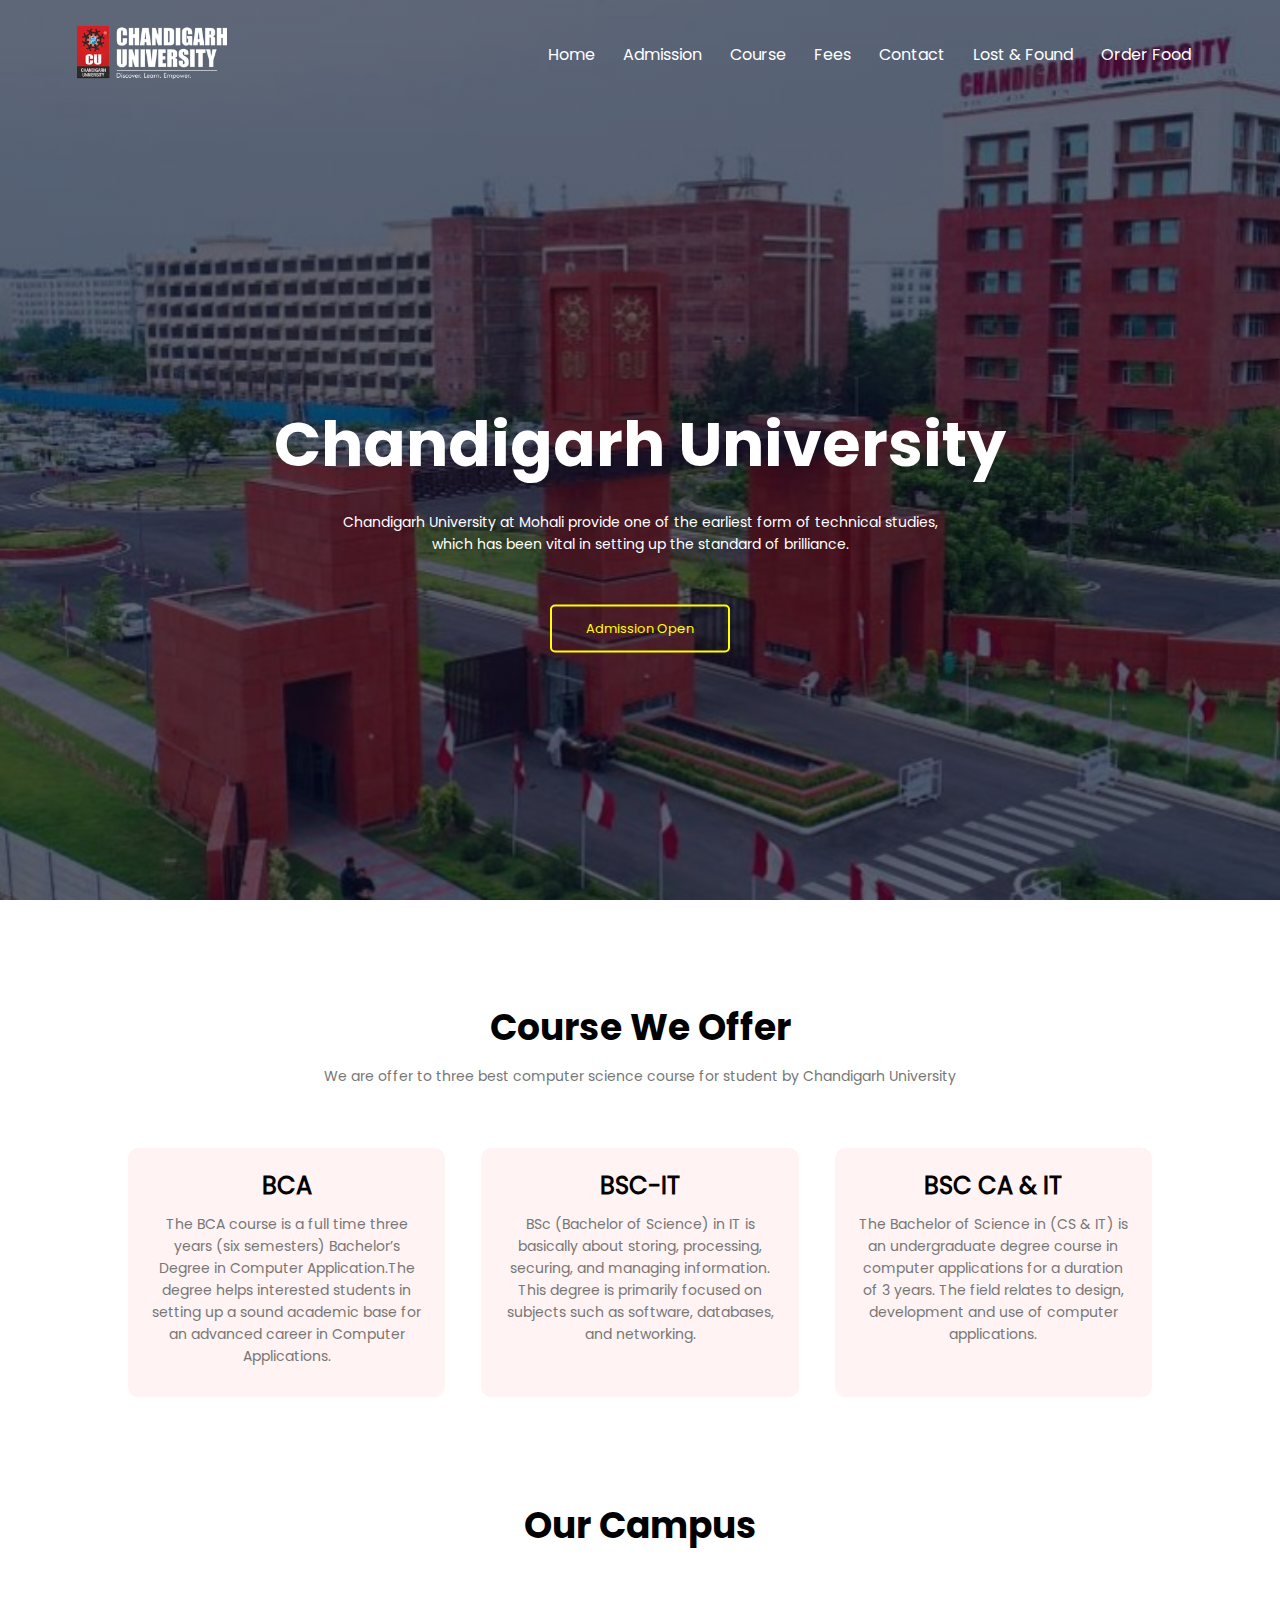
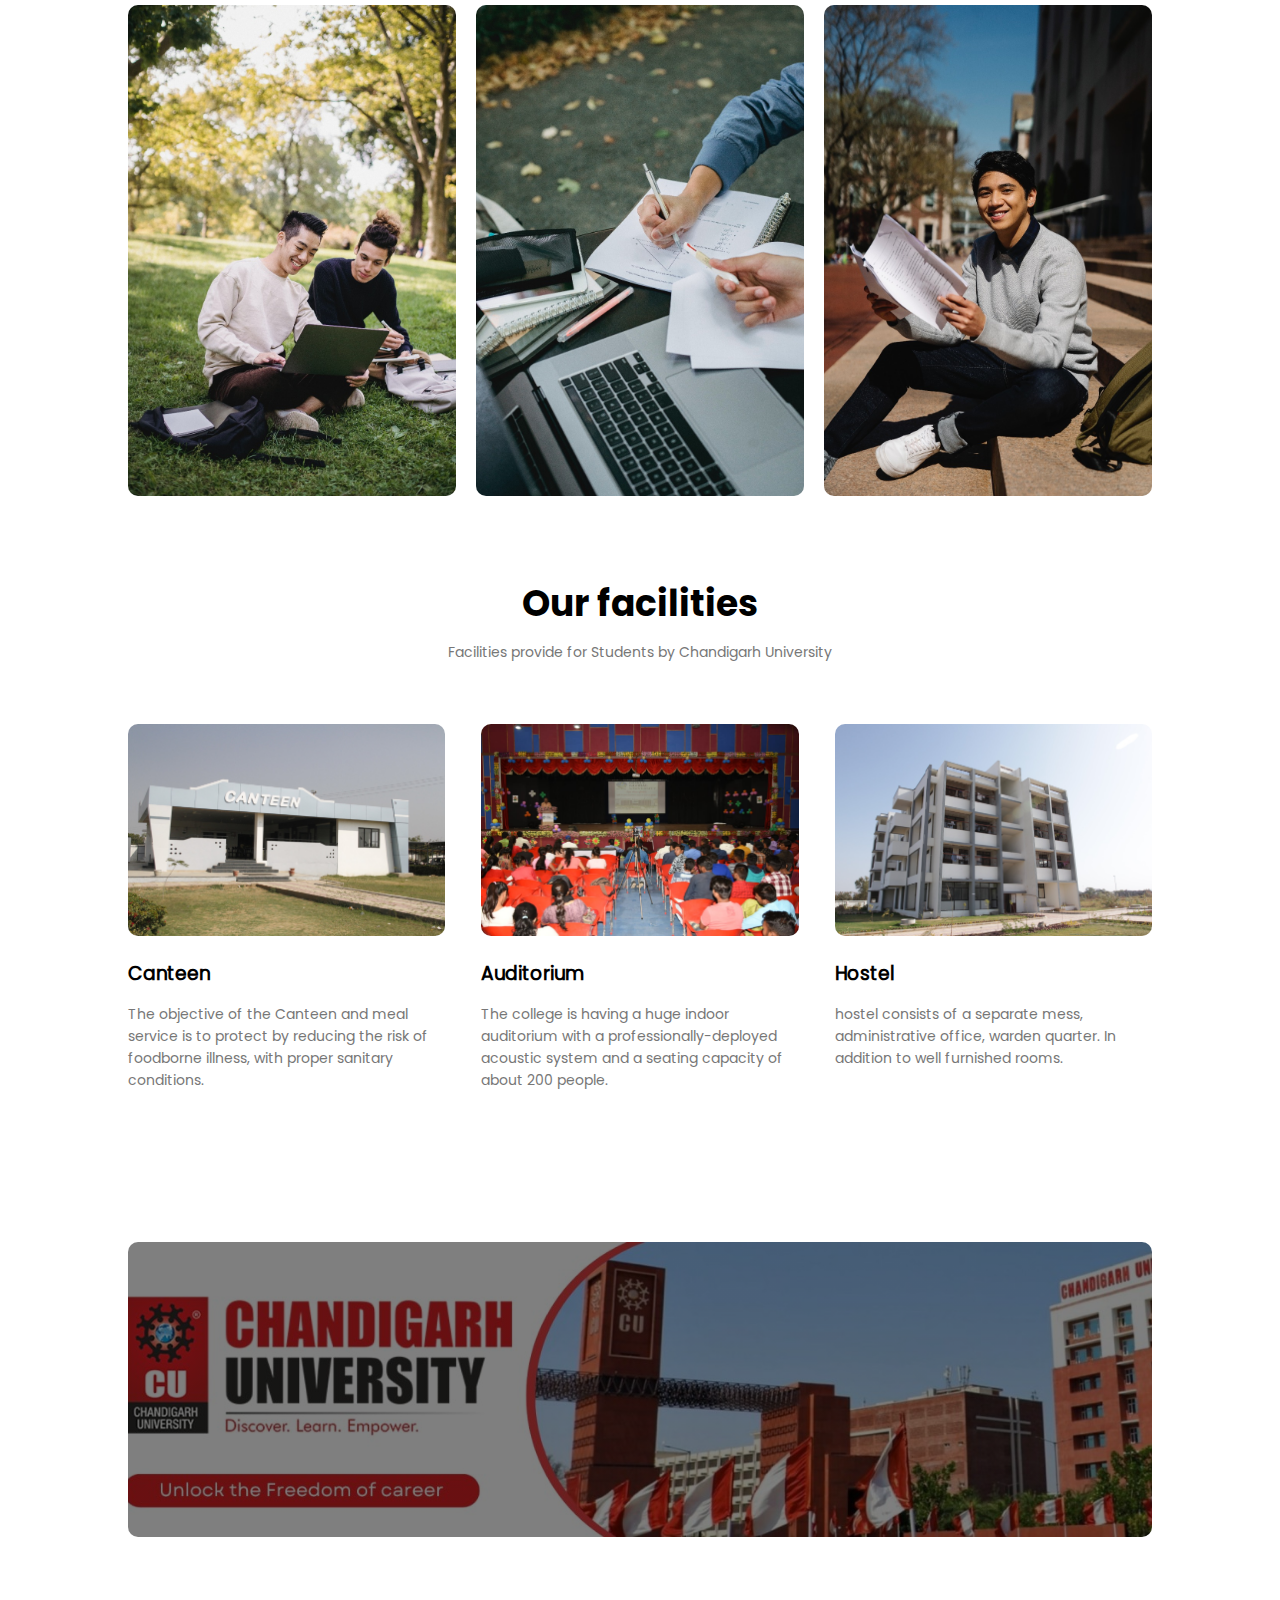
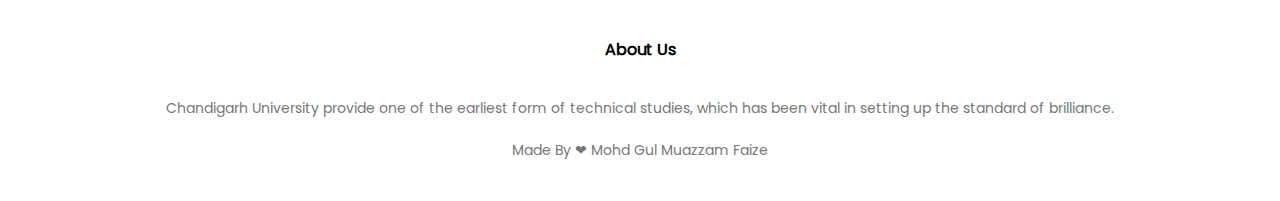
<file: index.html>
<!DOCTYPE html>
<html lang="en">
  <head>
    <meta
      name="viewport"
      content="width=device-width, initial-scale=1.0, maximum-scale=1.0, user-scalable=0"
    />
    <meta
      name="description"
      content="Chandigarh University at Gharaun provide one of the earliest form of technical studies, which has been vital in setting up the standard of brilliance."
    />
    <meta name="keywords" content="Chandigarh University,Collage" />
    <meta name="author" content="Mohd Gul Muazzam Faize" />

    <title>Chandigarh University</title>

    <link rel="stylesheet" href="css/main_style.css" />
    <link rel="shortcut icon" href="image/loader.png" type="image/fevicon" />
  </head>
  <body>
    <section class="header">
      <nav>
        <a href="index.html"
          ><img src="image/cu-logo-white.webp" id="logo-img"
        /></a>

        <div class="nav-links" id="navLinks">
          <span class="icon" onclick="hidemenu()">&#10005;</span>
          <ul>
            <li><a href="index.html">Home</a></li>
            <li><a href="Admission_page.html">Admission</a></li>
            <li><a href="#course_call">Course</a></li>
            <li><a href="fees_page.html">Fees</a></li>
            <li><a href="Contact_page.html">Contact</a></li>
            <li><a href="Lost&Found.html">Lost & Found</a></li>
            <li><a href="order.html">Order Food</a></li>
          </ul>
        </div>
        <span class="icon" onclick="showmenu()">&#9776;</span>
      </nav>

      <div class="text-box">
        <h1>Chandigarh University</h1>
        <p>
          Chandigarh University at Mohali provide one of the earliest form of
          technical studies,<br />which has been vital in setting up the
          standard of brilliance.
        </p>

        <a href="Admission_page.html" class="hero-btn">Admission Open</a>
      </div>
    </section>

    <!--Course of Collage-->

    <section class="course" id="course_call">
      <h1>Course We Offer</h1>
      <p>
        We are offer to three best computer science course for student by Chandigarh University
      </p>

      <div class="row">
        <div class="course-col">
          <h2>BCA</h2>
          <p>
            The BCA course is a full time three years (six semesters) Bachelor’s
            Degree in Computer Application.The degree helps interested students
            in setting up a sound academic base for an advanced career in
            Computer Applications.
          </p>
        </div>

        <div class="course-col">
          <h2>BSC-IT</h2>
          <p>
            BSc (Bachelor of Science) in IT is basically about storing,
            processing, securing, and managing information. This degree is
            primarily focused on subjects such as software, databases, and
            networking.
          </p>
        </div>

        <div class="course-col">
          <h2>BSC CA & IT</h2>
          <p>
            The Bachelor of Science in (CS & IT) is an undergraduate degree
            course in computer applications for a duration of 3 years. The field
            relates to design, development and use of computer applications.
          </p>
        </div>
      </div>
    </section>

    <!--Campus Section-->

    <section class="campus">
      <h1>Our Campus</h1>
      <!-- <p>Lorem ipsum dolor sit amet consectetur adipisicing elit. Quibusdam quisquam atque non voluptate</p> -->

      <div class="row">
        <div class="campus-col">
          <img src="image/cm1.jfif" alt="" />
          <div class="layer">
            <h3>Environment</h3>
          </div>
        </div>

        <div class="campus-col">
          <img src="image/cm2.jfif" alt="" />
          <div class="layer">
            <h3>Community</h3>
          </div>
        </div>

        <div class="campus-col">
          <img src="image/cm3.jfif" alt="" />
          <div class="layer">
            <h3>Education</h3>
          </div>
        </div>
      </div>
    </section>

    <!--Facilities Section-->

    <section class="facilities">
      <h1>Our facilities</h1>
      <p>Facilities provide for Students by Chandigarh University</p>

      <div class="row">
        <div class="facilities-col">
          <img src="image/canteen.jfif" alt="" />
          <h3>Canteen</h3>
          <p>
            The objective of the Canteen and meal service is to protect by
            reducing the risk of foodborne illness, with proper sanitary
            conditions.
          </p>
        </div>

        <div class="facilities-col">
          <img src="image/auditorium.jfif" alt="" />
          <h3>Auditorium</h3>
          <p>
            The college is having a huge indoor auditorium with a
            professionally-deployed acoustic system and a seating capacity of
            about 200 people.
          </p>
        </div>

        <div class="facilities-col">
          <img src="image/hostel.jfif" alt="" />
          <h3>Hostel</h3>
          <p>
            hostel consists of a separate mess, administrative office, warden
            quarter. In addition to well furnished rooms.
          </p>
        </div>
      </div>
    </section>

    <!--Call To Action Section-->

    <section class="ctn">
      <h1>
        &nbsp;
        &nbsp;&nbsp;&nbsp;&nbsp;&nbsp;&nbsp;&nbsp;&nbsp;&nbsp;&nbsp;&nbsp;&nbsp;&nbsp;&nbsp;&nbsp;
      </h1>
    </section>

    <!--Footer-->
    <section class="footer">
      <h4>About Us</h4>
      <p>
        Chandigarh University provide one of the earliest form of technical
        studies, which has been vital in setting up the standard of brilliance.
      </p>
      <p id="copyright">Made By &#10084; Mohd Gul Muazzam Faize</p>
    </section>

    <!--Javascript is Start-->
    <script src="javascript/main_script.js"></script>
  </body>
</html>
</file>
<file: css/main_style.css>
*{
    margin: 0;
    padding: 0;
    /* border: 1px solid yellow; */
}

@font-face {
    font-family: myFirstFont;
    src: url(../Poppins/Poppins-Regular.ttf);
}
    @font-face {
    font-family: bold;
    src: url(../Poppins/Poppins-Bold.ttf);
}

@font-face {
    font-family: secound;
    src: url(../Poppins/Poppins-Bold.ttf);
}

h1{
    font-family: bold;
}

body{
    font-family: myFirstFont,Verdana, Geneva, Tahoma, sans-serif;
    cursor:default;
}

    /* Website Scrollerbar */
    body::-webkit-scrollbar {
        width: 5px !important;
        height: 5px !important;
    }
    body::-webkit-scrollbar-track {
        background: #3838387c !important;
    }
    body::-webkit-scrollbar-thumb {
        background-color: #e0120ba4 !important;
        border: 1px solid #ff020279 !important;
        border-radius: 1px !important;
    }

.header{
    min-height: 100vh;
    width: 100%;
    background-image: linear-gradient(rgba(4,9,30,0.6),rgba(4,9,30,0.6)),url(../image/1.jpeg);
    background-position: center;
    background-size: cover;
    position: relative;
}
nav{
    display: flex;
    padding: 2% 6%;
    justify-content: space-between;
    align-items: center;
}
nav img{
    width: 150px;
}
.nav-links{
    flex: 1;
    text-align: right;
    
}
.nav-links ul li{
    list-style: none;
    display: inline-block;
    padding: 8px 12px;
    position: relative;
    
}
.nav-links a{
    color: #fff;
    text-decoration: none;
    font-size: 16px;
    
}
.nav-links ul li::after{
    content: '';
    width: 0%;
    height: 2px;
    background: #ff0000;
    display: block;
    margin: auto;
    transition: 0.5s;
    
}
.nav-links ul li:hover::after{
    width: 100%;
    
}
.text-box{
    width: 90%;
    color: #fff;
    position:absolute;
    top: 30%;
    left: 50%;
    transform: translate(-50%,50%);
    text-align: center;
}
.text-box h1{
    font-size: 62px;
    font-weight: bold;

}
.text-box p{
    margin: 10px 0 40px;
    font-size: 14px;
    color: #fff;
    
}
.hero-btn{
    display: inline-block;
    text-decoration: none;
    color: yellow;
    border: 2px solid yellow;
    padding: 12px 34px;
    font-size: 13px;
    background: transparent;
    position: relative;
    cursor: pointer;
    border-radius: 5px;
}
.hero-btn:hover{
    color: black;
    border: 2px solid yellow;
    background:yellow;
    transition: 0.5s;
}

.icon{
    display:none;
}

/* Course */

 .course{
    width: 80%;
    margin: auto;
    text-align: center;
    padding-top: 100px;
}
h1{
    font-size: 36px;
    font-weight: 300;
}
p{
    color:#777;
    font-size: 14px;
    font-weight: 300;
    line-height: 22px;
    padding: 10px;
}
.row{
    margin-top: 5%;
    display: flex;
    justify-content: space-between;
}
.course-col{
    flex-basis: 31%;
    background: #fff3f3;
    border-radius: 10px;
    margin-bottom:5%;
    padding: 20px 12px;
    box-sizing: border-box;
    transition: 0.5s;
}
h3{
    text-align: center;
    font-weight: 600;
    margin: 10px 0px;
}
.course-col:hover{
    box-shadow: 10px 10px 24px 0px rgba(0,0,0,0.4);
}


/*Campus*/


.campus{
    width: 80%;
    margin: auto;
    text-align: center;
    padding-top: 50px;
}
.campus-col{
    flex-basis: 32%;
    border-radius: 10px;
    margin-bottom: 30px;
    position: relative;
    overflow: hidden;
}
.campus-col img{
    width: 100%;
    display: block;
}
.layer{
    background: transparent;
    height: 100%;
    width: 100%;
    position: absolute;
    top: 0%;
    left: 0%;
    transition: 0.5s;
}

.layer:hover{
    background: rgba(0, 245, 253, 0.534);

    /* rgba(253, 0, 0, 0.7); */
}

.layer h3{
    width: 100%;
    font-weight: 500;
    color: #fff;
    font-size: 26px;
    bottom: 0%;
    left: 50%;
    transform: translate(-50%);
    position: absolute;
    opacity: 0;
    transition: 0.5s;
}

.layer:hover h3{
    opacity: 1;
    bottom: 49%;
}

/* Facilities */

.facilities{
    width: 80%;
    margin: auto;
    text-align: center;
    padding-top: 50px;
}

.facilities-col{
    flex-basis: 31%;
    border-radius: 10px;
    margin-bottom: 5%;
    text-align: left;
}
.facilities-col img{
    width: 100%;
    border-radius: 10px;
    transition: 0.5s;
}
.facilities-col p{
    padding: 0%;
}

.facilities-col h3{
    margin-top: 16px;
    margin-bottom: 15px;
    text-align: left;
}

.facilities-col img:hover{
    box-shadow: 3.5px 5px 15px 10px rgba(0, 0, 0, 0.308);
}

/* Call To Action */

.ctn{
    margin: 100px auto;
    width: 80%;
    background-image: linear-gradient(rgba(0,0,0,0.5),rgba(0,0,0,0.5)), url(../image/2.jpeg);
    background-position: center;
    background-size: cover;
    border-radius: 10px;
    text-align: center;
    padding: 100px 0;
    transition: 0.5s;
}
.ctn h1{
    color: #fff;
    margin-bottom: 40px;
    padding: 0;
}
.ctn:hover{
    margin: 100px auto;
    width: 80%;
    background-image:linear-gradient(rgba(0,0,0,0.3),rgba(0,0,0,0.3)),url(../image/2.jpeg);
    background-position: center;
    background-size: cover;
    border-radius: 10px;
    padding: 100px 0;
    box-shadow: 10px 10px 24px 0px rgba(0, 0, 0, 0.664);
}
.ctn{
    
}

/* Footer */

.footer{
    width: 100%;
    text-align: center;
    padding: 30px 0;
    margin-top: -50px;
}

.footer h4{
    margin-bottom: 25px;
    margin-top: 20px;
    font-weight: 600;
} 

/* Media query for responsive */

@media (max-width: 700px) {

    *{
        overflow-x: hidden;
        margin: 0;
        padding: 0;
    
    }
    #logo-img{
        padding: 10px;
    }
    .text-box h1{
       font-size: 30px;
       font-weight: bold;
    }
    .text-box p{
        font-size: 12px;
    }
    .nav-links ul li{
        display: block;
    }
    .nav-links{
        position: absolute;
        background: #f44336;
        height: 100vh;
        width: 200px;
        top: 0%;
        right: -200px;
        text-align: left;
        z-index: 2;
        transition: 1s;
    }
    .icon{
        display: block;
        color: #fff;
        margin: 10px;
        font-size: 25px;
        cursor: pointer;
    }
    .nav-links ul{
        padding: 30px;
    }

    /*Course in Media query*/
   
    .course-col{
        margin: 10px 10px;
    }
    .row{
        flex-direction: column;  
    }   
    .course-col:hover{
        box-shadow: 3px 3px 0.5px 0.5px rgba(0, 0, 0, 0.486);
    }
        /* Facilities */
    .facilities-col img:hover{
        box-shadow:none;
    }

    /* Call To Action in Media query*/
    .ctn h1{
        font-size: 24px;
    }
}

/* Media query is Close*/
</file>
